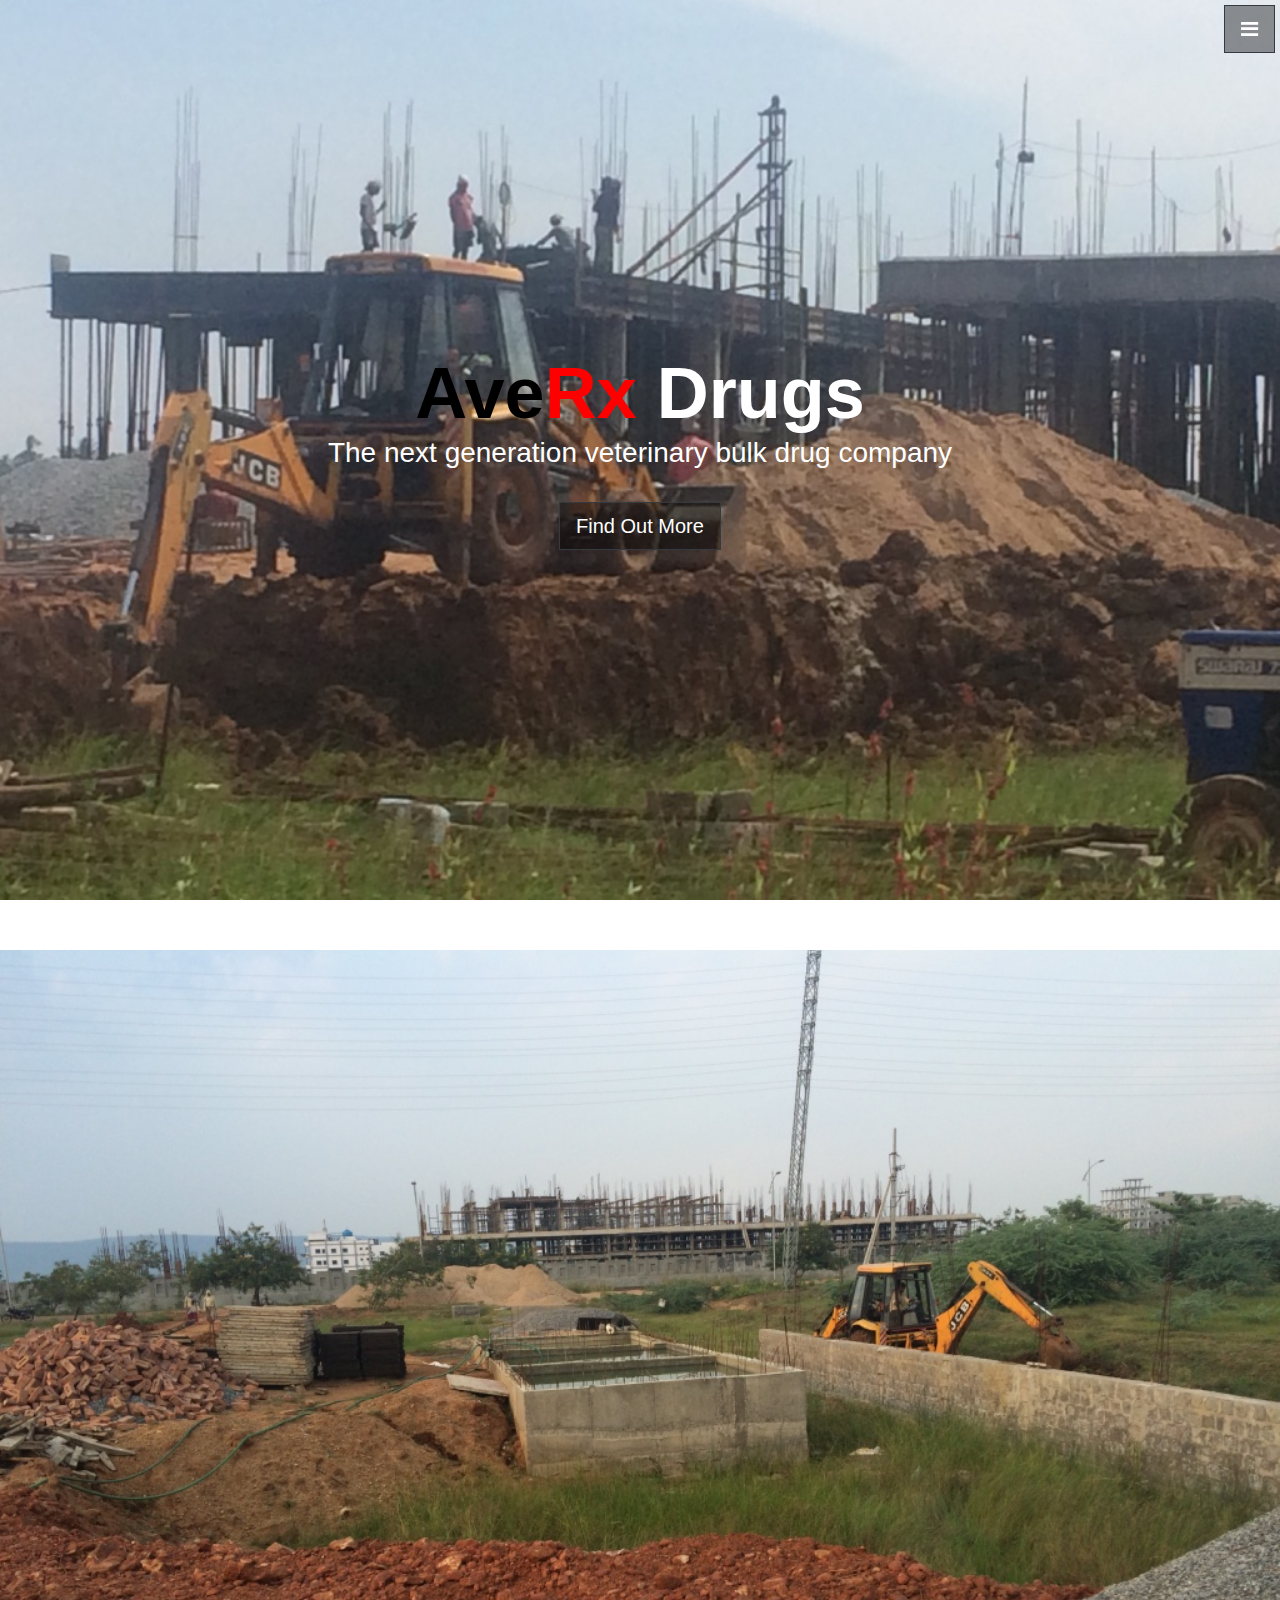
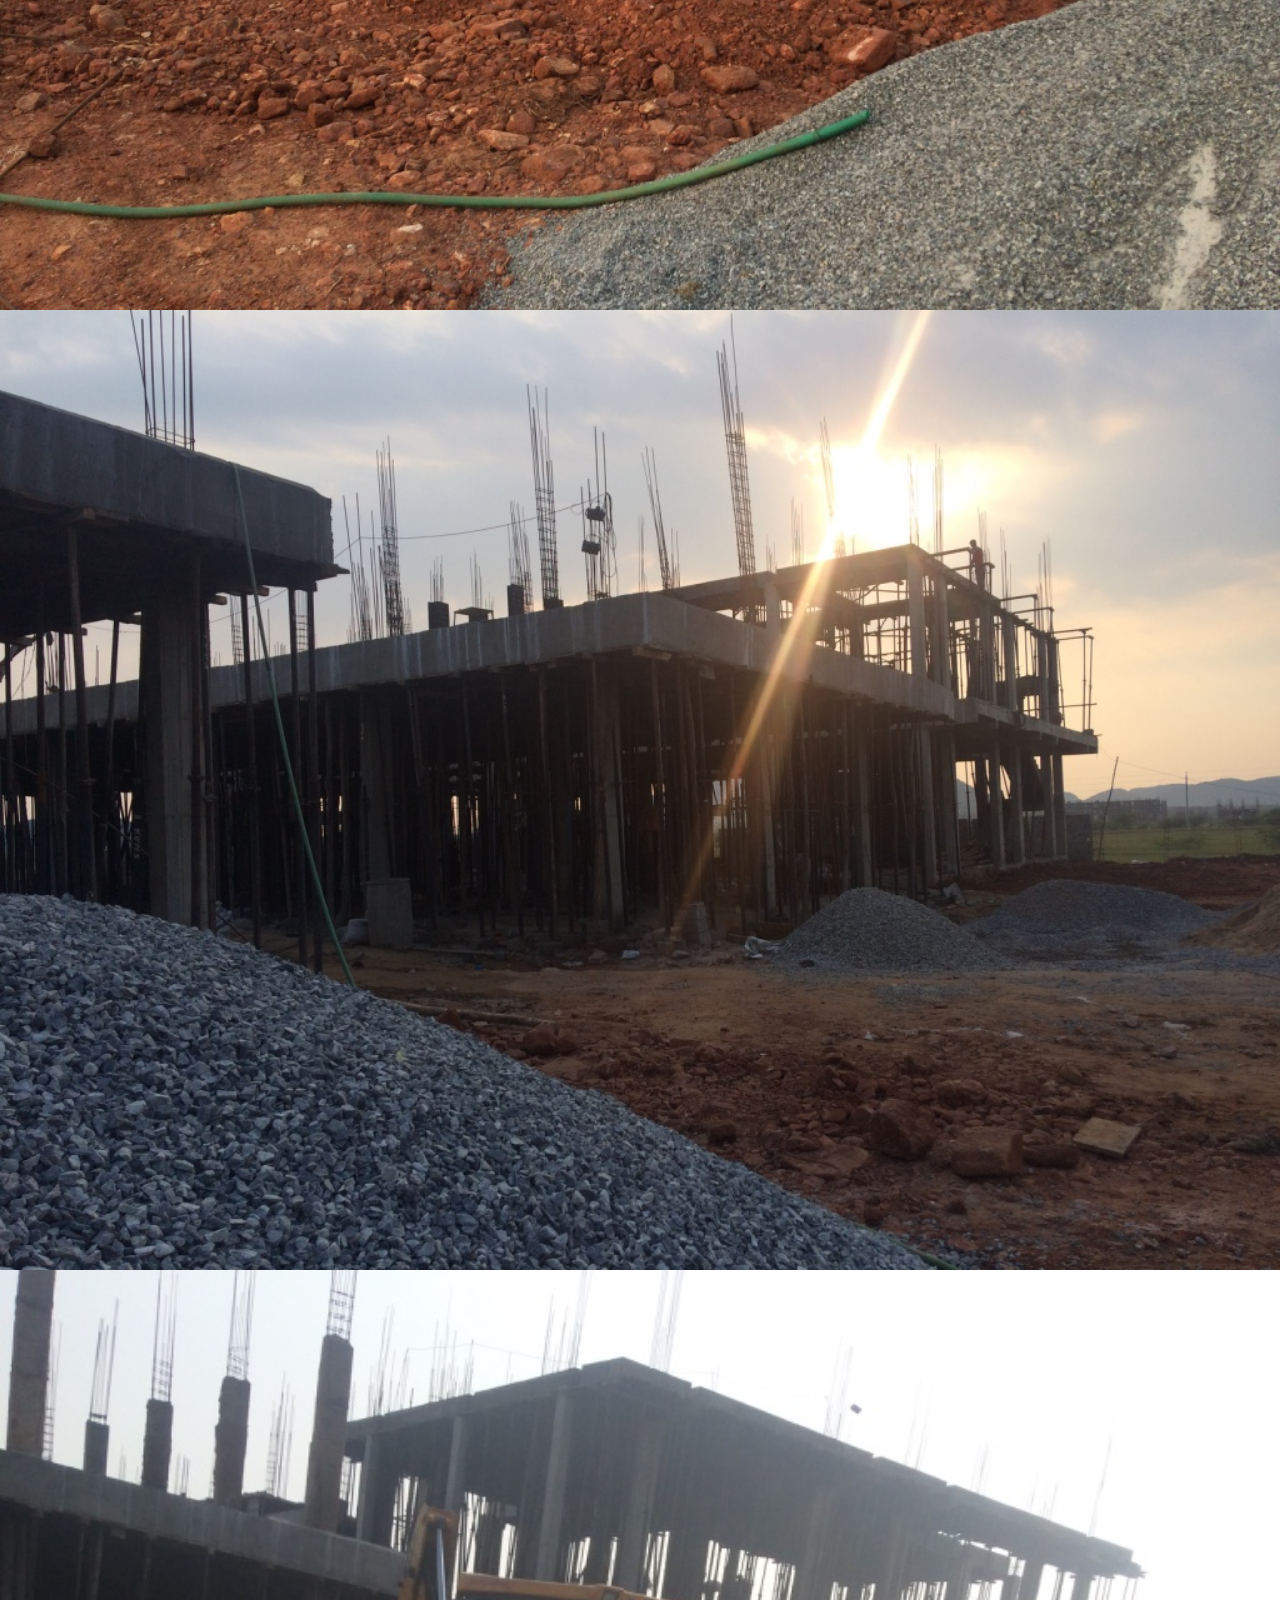
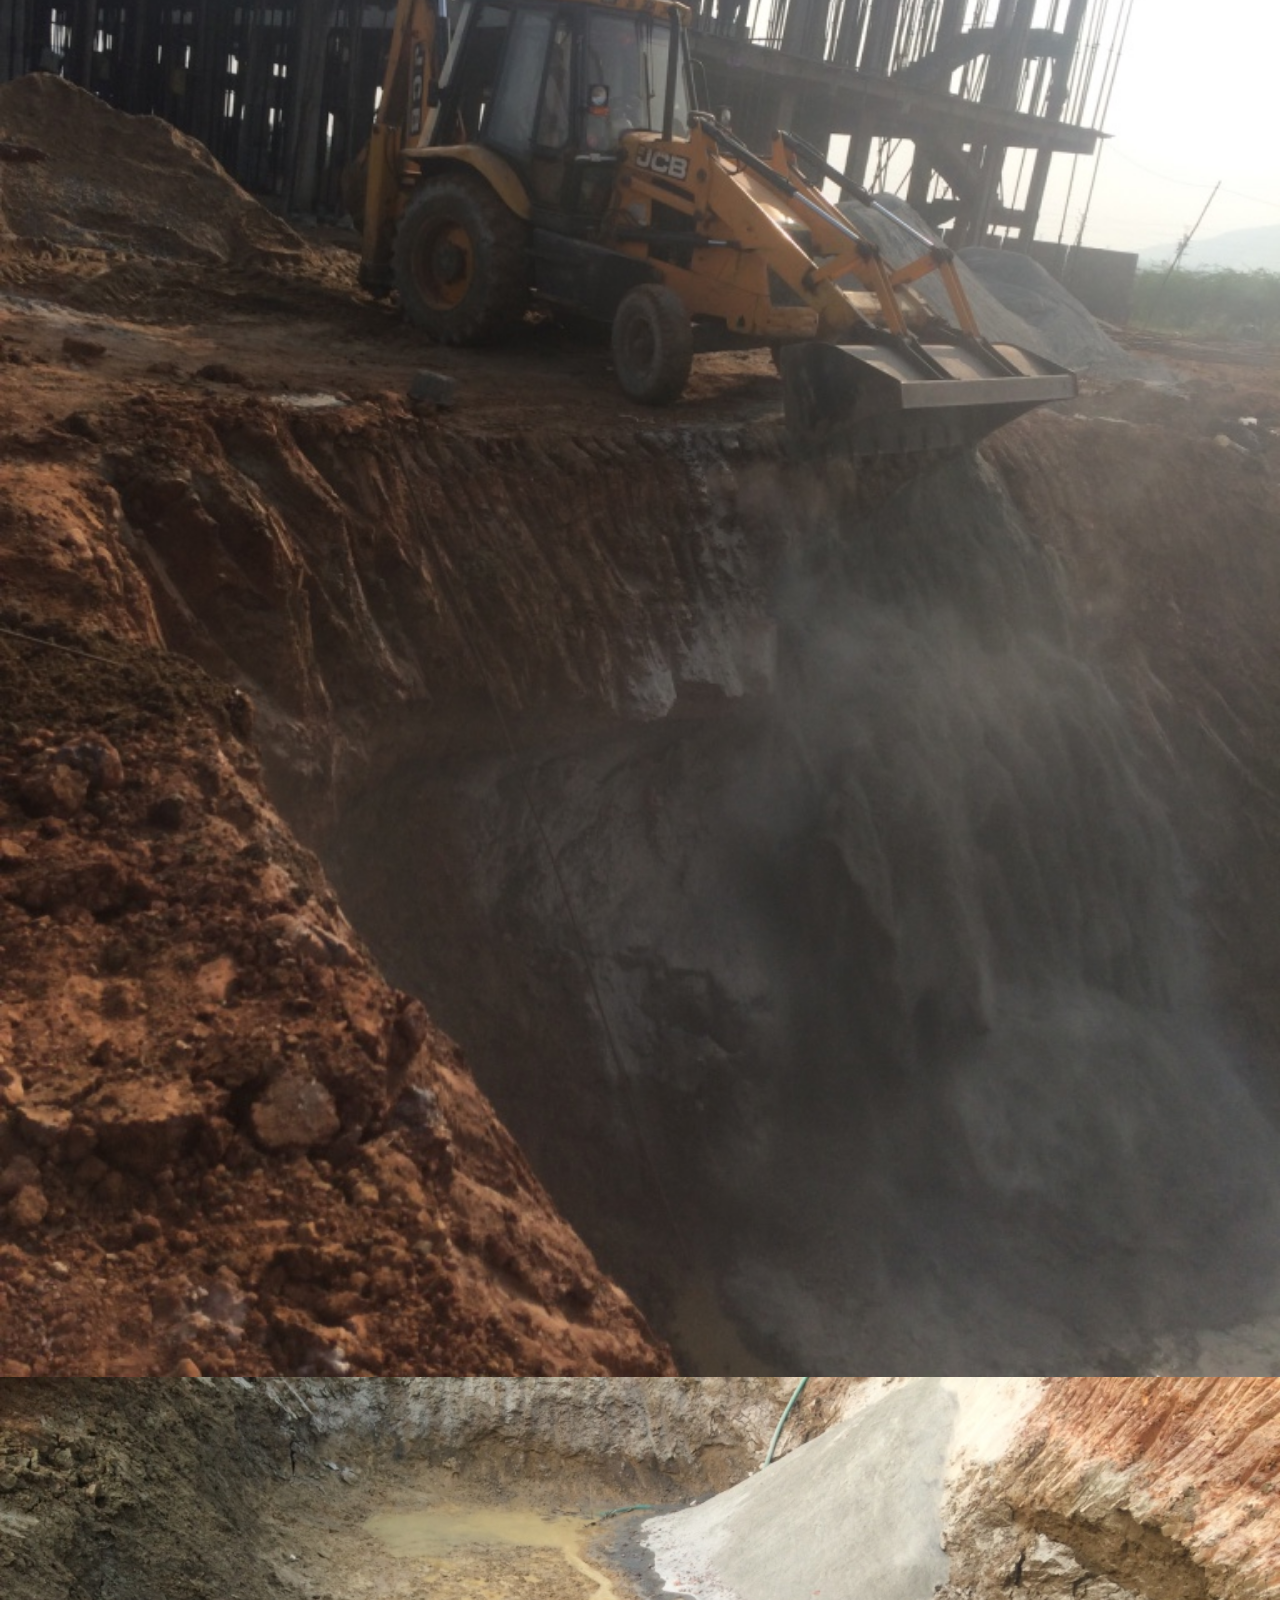
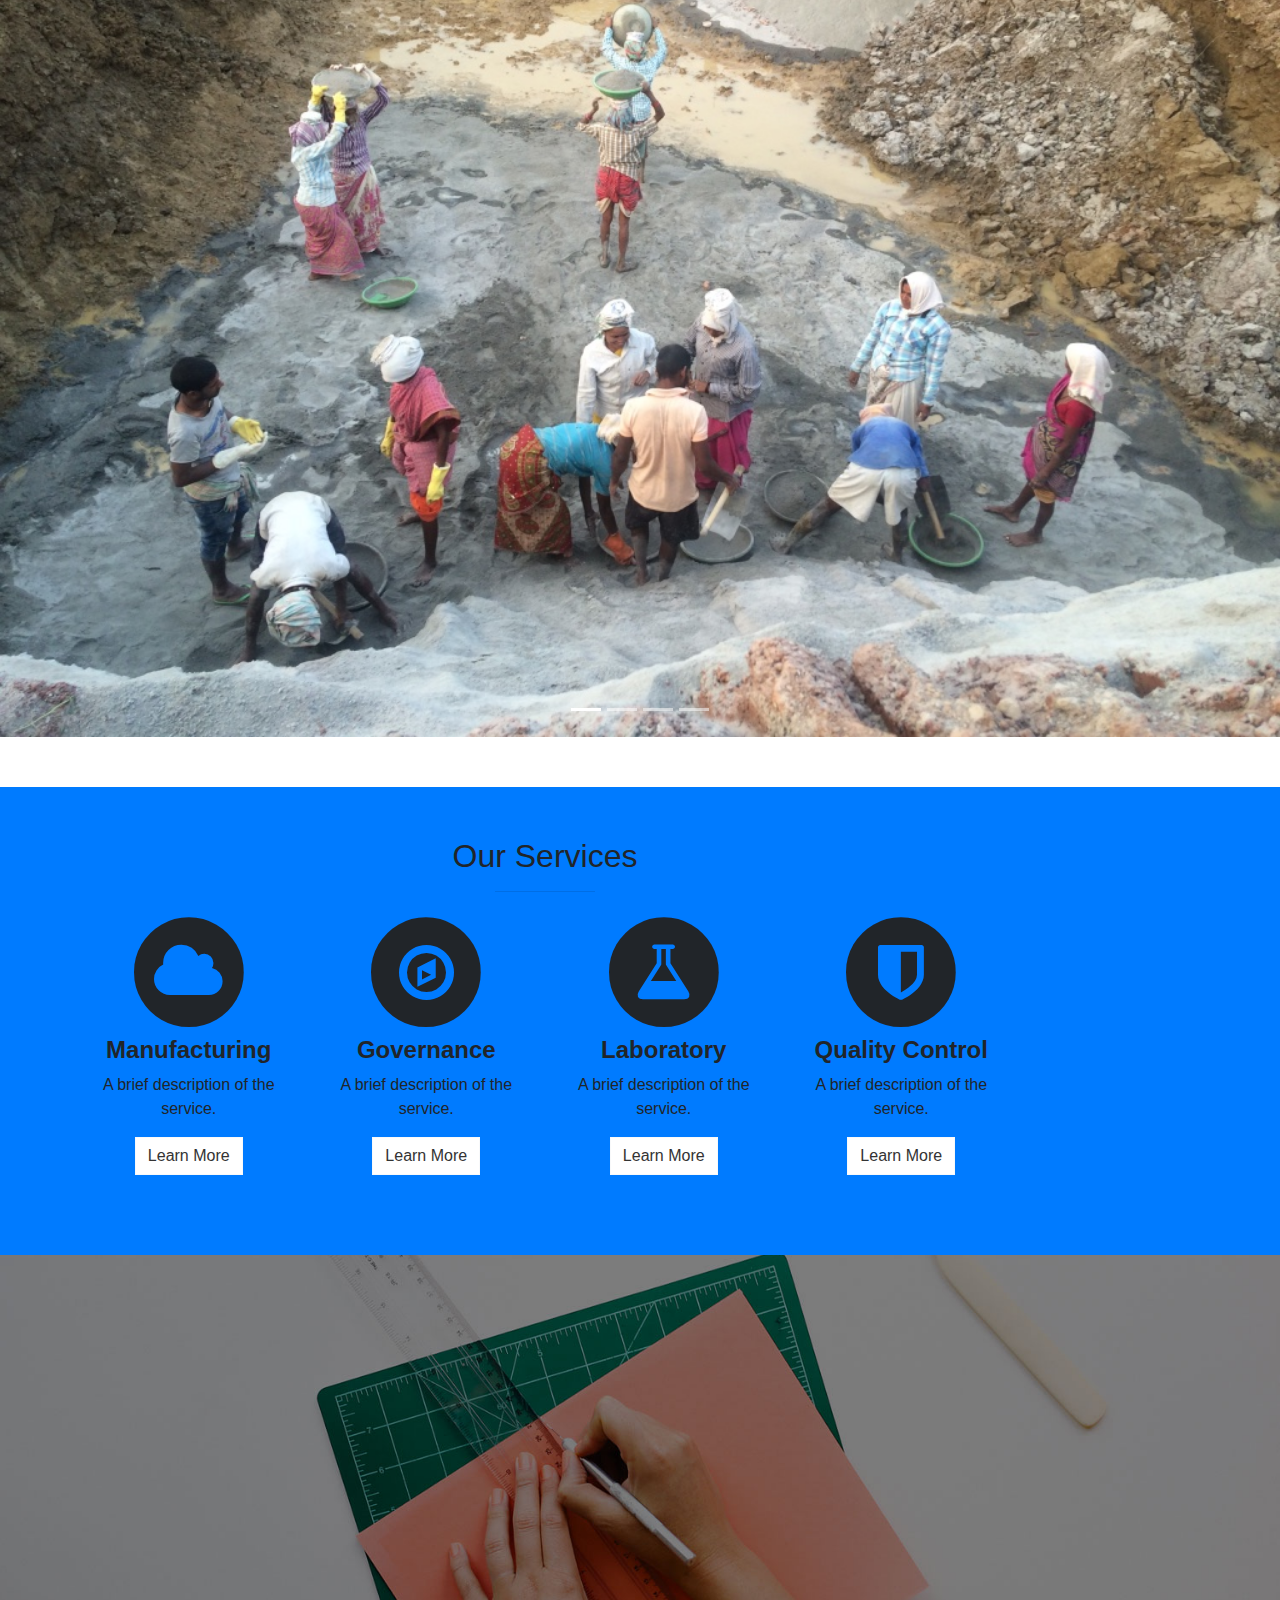
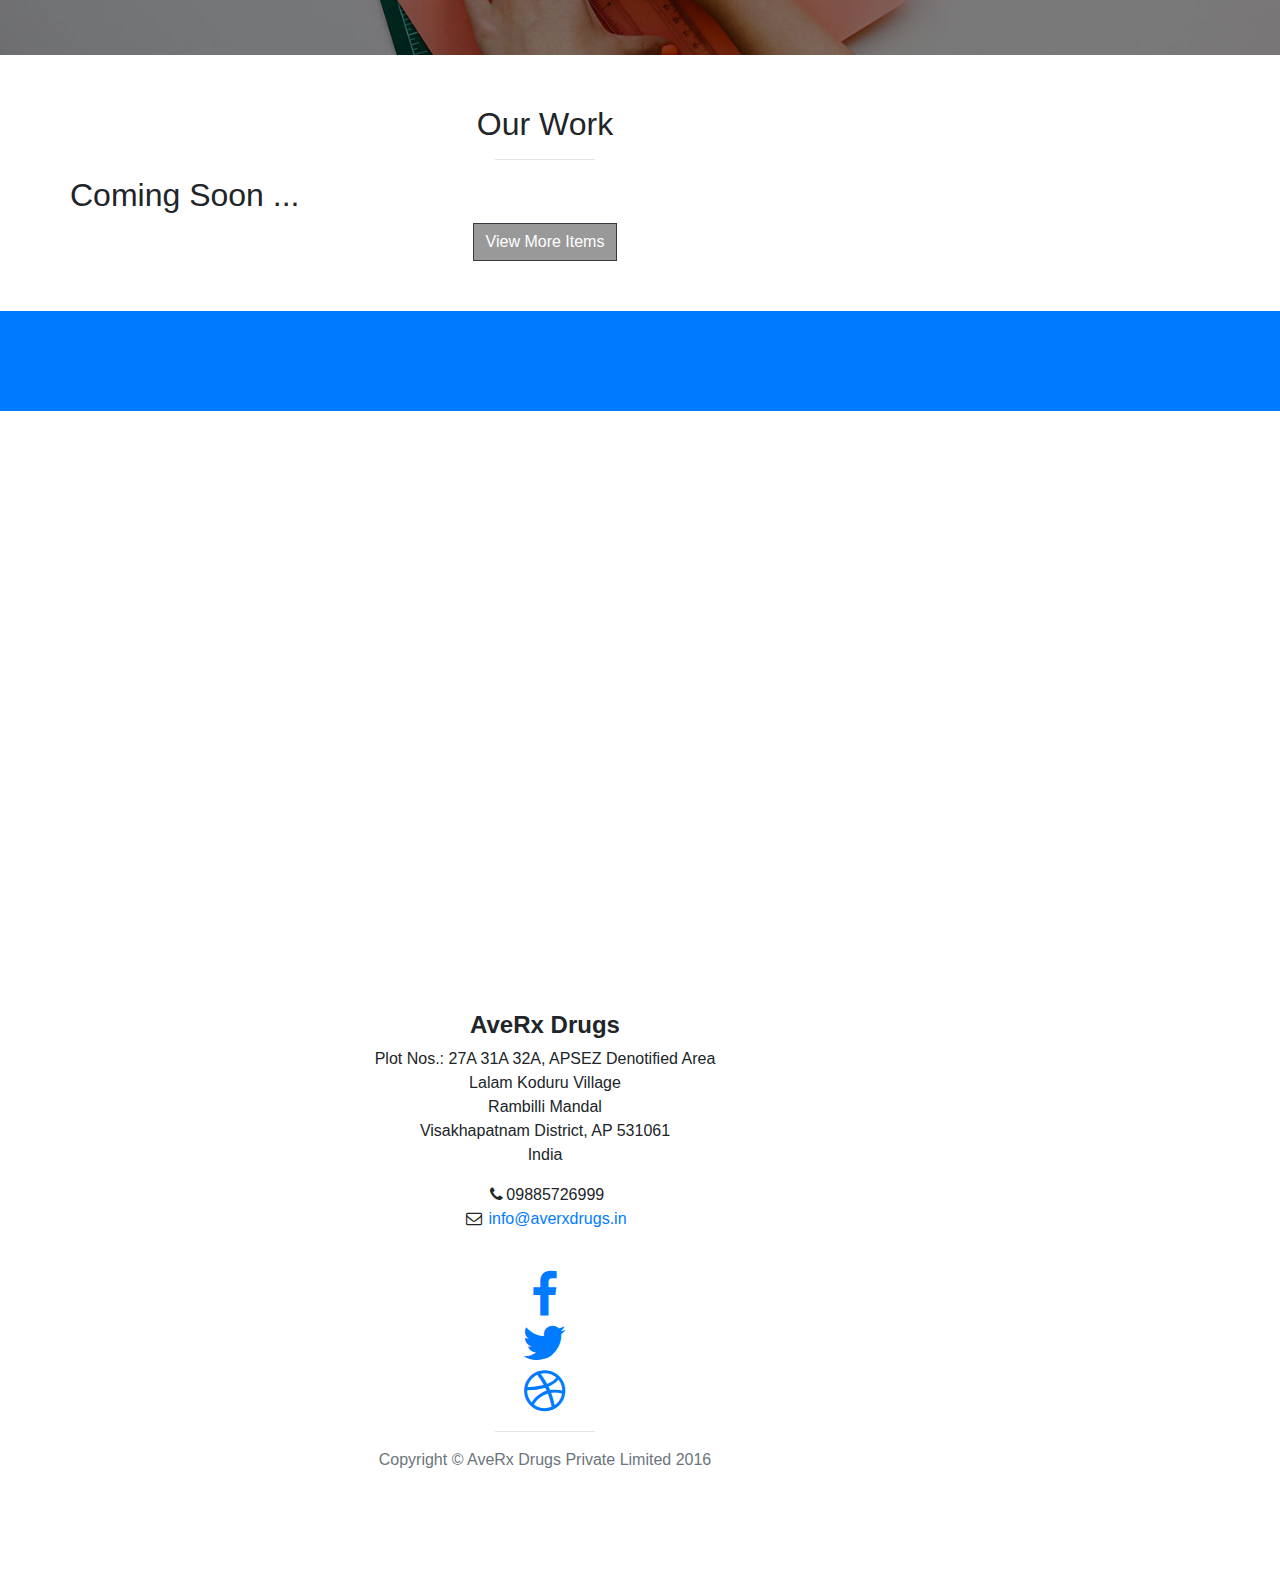
<file: projects/averx-static/index.html>
<!DOCTYPE html>
<html>
    <head>
        <title>Averx</title>

        <meta http-equiv="Content-Type" content="text/html; charset=UTF-8">
        <meta name="csrf-param" content="authenticity_token">
        <meta name="csrf-token" content="AMhH9oXCdxK3Wcf7sp4Ci4UUW+nAoMD9yoreZe3XGd8NjAhoGlDed1Qhl9FjH49f+LQXX6jF4tKa5LAZKj8IZg==">

        <meta http-equiv="X-UA-Compatible" content="IE=edge">
        <meta name="viewport" content="width=device-width, initial-scale=1">
        <meta name="description" content="">
        <meta name="author" content="">

        <link
            rel="stylesheet" href="https://maxcdn.bootstrapcdn.com/bootstrap/4.0.0/css/bootstrap.min.css"
            integrity="sha384-Gn5384xqQ1aoWXA+058RXPxPg6fy4IWvTNh0E263XmFcJlSAwiGgFAW/dAiS6JXm"
            crossorigin="anonymous">
        <link href="themes/stylish/css/stylish-portfolio.css" rel="stylesheet">
        <link href="./assets/font-awesome.min.css" rel="stylesheet" type="text/css">
        <link href="./assets/css" rel="stylesheet" type="text/css">

        <!-- HTML5 Shim and Respond.js IE8 support of HTML5 elements and media queries -->
        <!-- WARNING: Respond.js doesn't work if you view the page via file:// -->
        <!--[if lt IE 9]>
            <script src="https://oss.maxcdn.com/libs/html5shiv/3.7.0/html5shiv.js"></script>
            <script src="https://oss.maxcdn.com/libs/respond.js/1.4.2/respond.min.js"></script>
        <![endif]-->
    </head>

    <body data-gr-c-s-loaded="true">
        <!-- Navigation -->
        <a id="menu-toggle" href="http://averxdrugs.in/#" class="btn btn-dark btn-lg toggle"><i class="fa fa-bars"></i></a>
        <nav id="sidebar-wrapper">
            <ul class="sidebar-nav">
                <a id="menu-close" href="http://averxdrugs.in/#" class="btn btn-light btn-lg pull-right toggle"><i class="fa fa-times"></i></a>
                <li class="sidebar-brand">
                    <a href="http://averxdrugs.in/#top" onclick="$(&quot;#menu-close&quot;).click();">AveRx Drugs</a>
                </li>
                <li>
                    <a href="http://averxdrugs.in/#top" onclick="$(&quot;#menu-close&quot;).click();">Home</a>
                </li>
                <li>
                    <a href="http://averxdrugs.in/#about" onclick="$(&quot;#menu-close&quot;).click();">About</a>
                </li>
                <li>
                    <a href="http://averxdrugs.in/#services" onclick="$(&quot;#menu-close&quot;).click();">Services</a>
                </li>
                <li>
                    <a href="http://averxdrugs.in/#portfolio" onclick="$(&quot;#menu-close&quot;).click();">Portfolio</a>
                </li>
                <li>
                    <a href="http://averxdrugs.in/#contact" onclick="$(&quot;#menu-close&quot;).click();">Contact</a>
                </li>
            </ul>
        </nav>

        <header id="top" class="header">
            <div class="text-vertical-center">
                <h1 style="color:white;">
                    <font style="color:black">Ave</font><font style="color:red;">Rx</font> Drugs
                </h1>
                <h3 style="color:white;">The next generation veterinary bulk drug company</h3>
                <br>
                <a href="http://averxdrugs.in/#about" class="btn btn-dark btn-lg">Find Out More</a>
            </div>
        </header>
    
    
        <section id="about" class="about">
            <div id="myCarousel" class="carousel slide" data-ride="carousel">
              <!-- Indicators -->
              <ol class="carousel-indicators">
                <li data-target="#myCarousel" data-slide-to="0" class="active"></li>
                <li data-target="#myCarousel" data-slide-to="1" class=""></li>
                <li data-target="#myCarousel" data-slide-to="2" class=""></li>
                <li data-target="#myCarousel" data-slide-to="3" class=""></li>
              </ol>
            
              <!-- Wrapper for slides -->
              <div class="carousel-inner" role="listbox">
                <div class="item active">
                  <img width="100%" src="./assets/img_construction1.jpg" alt="Construction 1">
                </div>
            
                <div class="item">
                  <img width="100%" src="./assets/img_construction2.jpg" alt="Construction 2">
                </div>
            
                <div class="item">
                  <img width="100%" src="./assets/img_construction3.jpg" alt="Construction 3">
                </div>
            
                <div class="item">
                  <img width="100%" src="./assets/img_construction4.jpg" alt="Construction 4">
                </div>
              </div>
            
              <!-- Left and right controls -->
              <a class="left carousel-control" href="http://averxdrugs.in/#myCarousel" role="button" data-slide="prev">
                <span class="glyphicon glyphicon-chevron-left" aria-hidden="true"></span>
                <span class="sr-only">Previous</span>
              </a>
              <a class="right carousel-control" href="http://averxdrugs.in/#myCarousel" role="button" data-slide="next">
                <span class="glyphicon glyphicon-chevron-right" aria-hidden="true"></span>
                <span class="sr-only">Next</span>
              </a>
            </div>
        </section>
    
    
        <!-- Services -->
        <!-- The circle icons use Font Awesome's stacked icon classes. For more information, visit http://fontawesome.io/examples/ -->
        <section id="services" class="services bg-primary">
            <div class="container">
                <div class="row text-center">
                    <div class="col-lg-10 col-lg-offset-1">
                        <h2>Our Services</h2>
                        <hr class="small">
                        <div class="row">
                            <div class="col-md-3 col-sm-6">
                                <div class="service-item">
                                    <span class="fa-stack fa-4x">
                                    <i class="fa fa-circle fa-stack-2x"></i>
                                    <i class="fa fa-cloud fa-stack-1x text-primary"></i>
                                </span>
                                    <h4>
                                        <strong>Manufacturing</strong>
                                    </h4>
                                    <p>A brief description of the service.</p>
                                    <a href="http://averxdrugs.in/#" class="btn btn-light">Learn More</a>
                                </div>
                            </div>
                            <div class="col-md-3 col-sm-6">
                                <div class="service-item">
                                    <span class="fa-stack fa-4x">
                                    <i class="fa fa-circle fa-stack-2x"></i>
                                    <i class="fa fa-compass fa-stack-1x text-primary"></i>
                                </span>
                                    <h4>
                                        <strong>Governance</strong>
                                    </h4>
                                    <p>A brief description of the service.</p>
                                    <a href="http://averxdrugs.in/#" class="btn btn-light">Learn More</a>
                                </div>
                            </div>
                            <div class="col-md-3 col-sm-6">
                                <div class="service-item">
                                    <span class="fa-stack fa-4x">
                                    <i class="fa fa-circle fa-stack-2x"></i>
                                    <i class="fa fa-flask fa-stack-1x text-primary"></i>
                                </span>
                                    <h4>
                                        <strong>Laboratory</strong>
                                    </h4>
                                    <p>A brief description of the service.</p>
                                    <a href="http://averxdrugs.in/#" class="btn btn-light">Learn More</a>
                                </div>
                            </div>
                            <div class="col-md-3 col-sm-6">
                                <div class="service-item">
                                    <span class="fa-stack fa-4x">
                                    <i class="fa fa-circle fa-stack-2x"></i>
                                    <i class="fa fa-shield fa-stack-1x text-primary"></i>
                                </span>
                                    <h4>
                                        <strong>Quality Control</strong>
                                    </h4>
                                    <p>A brief description of the service.</p>
                                    <a href="http://averxdrugs.in/#" class="btn btn-light">Learn More</a>
                                </div>
                            </div>
                        </div>
                    </div>
                </div>
            </div>
        </section>
    
        <!-- Callout -->
        <aside class="callout">
            <div class="text-vertical-center">
    <!--
                <h1>Vertically Centered</h1>
    -->
            </div>
        </aside>
    
        <!-- Portfolio -->
        <section id="portfolio" class="portfolio">
            <div class="container">
                <div class="row">
                    <div class="col-lg-10 col-lg-offset-1 text-center">
                        <h2>Our Work</h2>
                        <hr class="small">
                        <div class="row">
                          <h2>Coming Soon ...</h2>
                          <br>
    <!--
                            <div class="col-md-6">
                                <div class="portfolio-item">
                                    <a href="#">
                                        <img class="img-portfolio img-responsive" src="img/portfolio-1.jpg">
                                    </a>
                                </div>
                            </div>
                            <div class="col-md-6">
                                <div class="portfolio-item">
                                    <a href="#">
                                        <img class="img-portfolio img-responsive" src="img/portfolio-2.jpg">
                                    </a>
                                </div>
                            </div>
                            <div class="col-md-6">
                                <div class="portfolio-item">
                                    <a href="#">
                                        <img class="img-portfolio img-responsive" src="img/portfolio-3.jpg">
                                    </a>
                                </div>
                            </div>
                            <div class="col-md-6">
                                <div class="portfolio-item">
                                    <a href="#">
                                        <img class="img-portfolio img-responsive" src="img/portfolio-4.jpg">
                                    </a>
                                </div>
                            </div>
    -->
                        </div>
                        <a href="http://averxdrugs.in/#" class="btn btn-dark">View More Items</a>
                    </div>
                </div>
            </div>
        </section>

        <!-- Call to Action -->
        <aside class="call-to-action bg-primary">
            <div class="container">
<!--
                <div class="row">
                    <div class="col-lg-12 text-center">
                        <h3>The buttons below are impossible to resist.</h3>
                        <a href="#" class="btn btn-lg btn-light">Click Me!</a>
                        <a href="#" class="btn btn-lg btn-dark">Look at Me!</a>
                    </div>
                </div>
-->
            </div>
        </aside>

        <section id="contact" class="map">
            <iframe
                width="100%" height="100%" frameborder="0" scrolling="no" marginheight="0" marginwidth="0"
                src="https://www.google.com/maps/embed?pb=!1m18!1m12!1m3!1d3805.188674831859!2d82.95414391481285!3d17.49850458801212!2m3!1f0!2f0!3f0!3m2!1i1024!2i768!4f13.1!3m3!1m2!1s0x3a390b073986195f%3A0xbef55f89afbd229!2sAverx+Drugs!5e0!3m2!1sen!2sin!4v1513406975897"
                width="800" height="400" frameborder="0" style="border:0" allowfullscreen>
            </iframe>
            <br>
            <small>
                <a href="https://maps.google.com/maps?f=q&amp;source=embed&amp;hl=en&amp;geocode=&amp;q=Ramaa,+Gardens,+Prasad,+Mansion,+RTO+Office+Road,+Kakinada,+AP&amp;aq=0&amp;oq=twitter&amp;sll=28.659344,-81.187888&amp;sspn=0.128789,0.264187&amp;ie=UTF8&amp;hq=Twitter,+Inc.,+Market+Street,+San+Francisco,+CA&amp;t=m&amp;z=15&amp;iwloc=A"></a>
            </small>
        </section>

        <footer>
            <div class="container">
                <div class="row">
                    <div class="col-lg-10 col-lg-offset-1 text-center">
                        <h4><strong>AveRx Drugs</strong>
                        </h4>
                        <p>Plot Nos.: 27A 31A 32A, APSEZ Denotified Area
                            <br>Lalam Koduru Village
                            <br>Rambilli Mandal
                            <br>Visakhapatnam District, AP 531061
                            <br>India</p>
                        <ul class="list-unstyled">
                            <li><i class="fa fa-phone fa-fw"></i>09885726999</li>
                            <li><i class="fa fa-envelope-o fa-fw"></i> <a href="mailto:info@averxdrugs.in">info@averxdrugs.in</a>
                            </li>
                        </ul>
                        <br>
                        <ul class="list-inline">
                            <li>
                                <a href="http://averxdrugs.in/#"><i class="fa fa-facebook fa-fw fa-3x"></i></a>
                            </li>
                            <li>
                                <a href="http://averxdrugs.in/#"><i class="fa fa-twitter fa-fw fa-3x"></i></a>
                            </li>
                            <li>
                                <a href="http://averxdrugs.in/#"><i class="fa fa-dribbble fa-fw fa-3x"></i></a>
                            </li>
                        </ul>
                        <hr class="small">
                        <p class="text-muted">Copyright © AveRx Drugs Private Limited 2016</p>
                    </div>
                </div>
            </div>
            <a id="to-top" href="http://averxdrugs.in/#top" class="btn btn-dark btn-lg" style="display: none; position: fixed;"><i class="fa fa-chevron-up fa-fw fa-1x"></i></a>
        </footer>

        <script src="./assets/jquery.js"></script>
        <script src="./assets/bootstrap.min.js"></script>

        <script>
            // Closes the sidebar menu
            $("#menu-close").click(function(e) {
                e.preventDefault();
                $("#sidebar-wrapper").toggleClass("active");
            });
            // Opens the sidebar menu
            $("#menu-toggle").click(function(e) {
                e.preventDefault();
                $("#sidebar-wrapper").toggleClass("active");
            });
            // Scrolls to the selected menu item on the page
            $(function() {
                $('a[href*=#]:not([href=#],[data-toggle],[data-target],[data-slide])').click(function() {
                    if (location.pathname.replace(/^\//, '') == this.pathname.replace(/^\//, '') || location.hostname == this.hostname) {
                        var target = $(this.hash);
                        target = target.length ? target : $('[name=' + this.hash.slice(1) + ']');
                        if (target.length) {
                            $('html,body').animate({
                                scrollTop: target.offset().top
                            }, 1000);
                            return false;
                        }
                    }
                });
            });
            //#to-top button appears after scrolling
            var fixed = false;
            $(document).scroll(function() {
                if ($(this).scrollTop() > 250) {
                    if (!fixed) {
                        fixed = true;
                        // $('#to-top').css({position:'fixed', display:'block'});
                        $('#to-top').show("slow", function() {
                            $('#to-top').css({
                                position: 'fixed',
                                display: 'block'
                            });
                        });
                    }
                } else {
                    if (fixed) {
                        fixed = false;
                        $('#to-top').hide("slow", function() {
                            $('#to-top').css({
                                display: 'none'
                            });
                        });
                    }
                }
            });
            // Disable Google Maps scrolling
            // See http://stackoverflow.com/a/25904582/1607849
            // Disable scroll zooming and bind back the click event
            var onMapMouseleaveHandler = function(event) {
                var that = $(this);
                that.on('click', onMapClickHandler);
                that.off('mouseleave', onMapMouseleaveHandler);
                that.find('iframe').css("pointer-events", "none");
            }
            var onMapClickHandler = function(event) {
                    var that = $(this);
                    // Disable the click handler until the user leaves the map area
                    that.off('click', onMapClickHandler);
                    // Enable scrolling zoom
                    that.find('iframe').css("pointer-events", "auto");
                    // Handle the mouse leave event
                    that.on('mouseleave', onMapMouseleaveHandler);
                }
                // Enable map zooming with mouse scroll when the user clicks the map
            $('.map').on('click', onMapClickHandler);
        </script>
    </body>
</html>
</file>
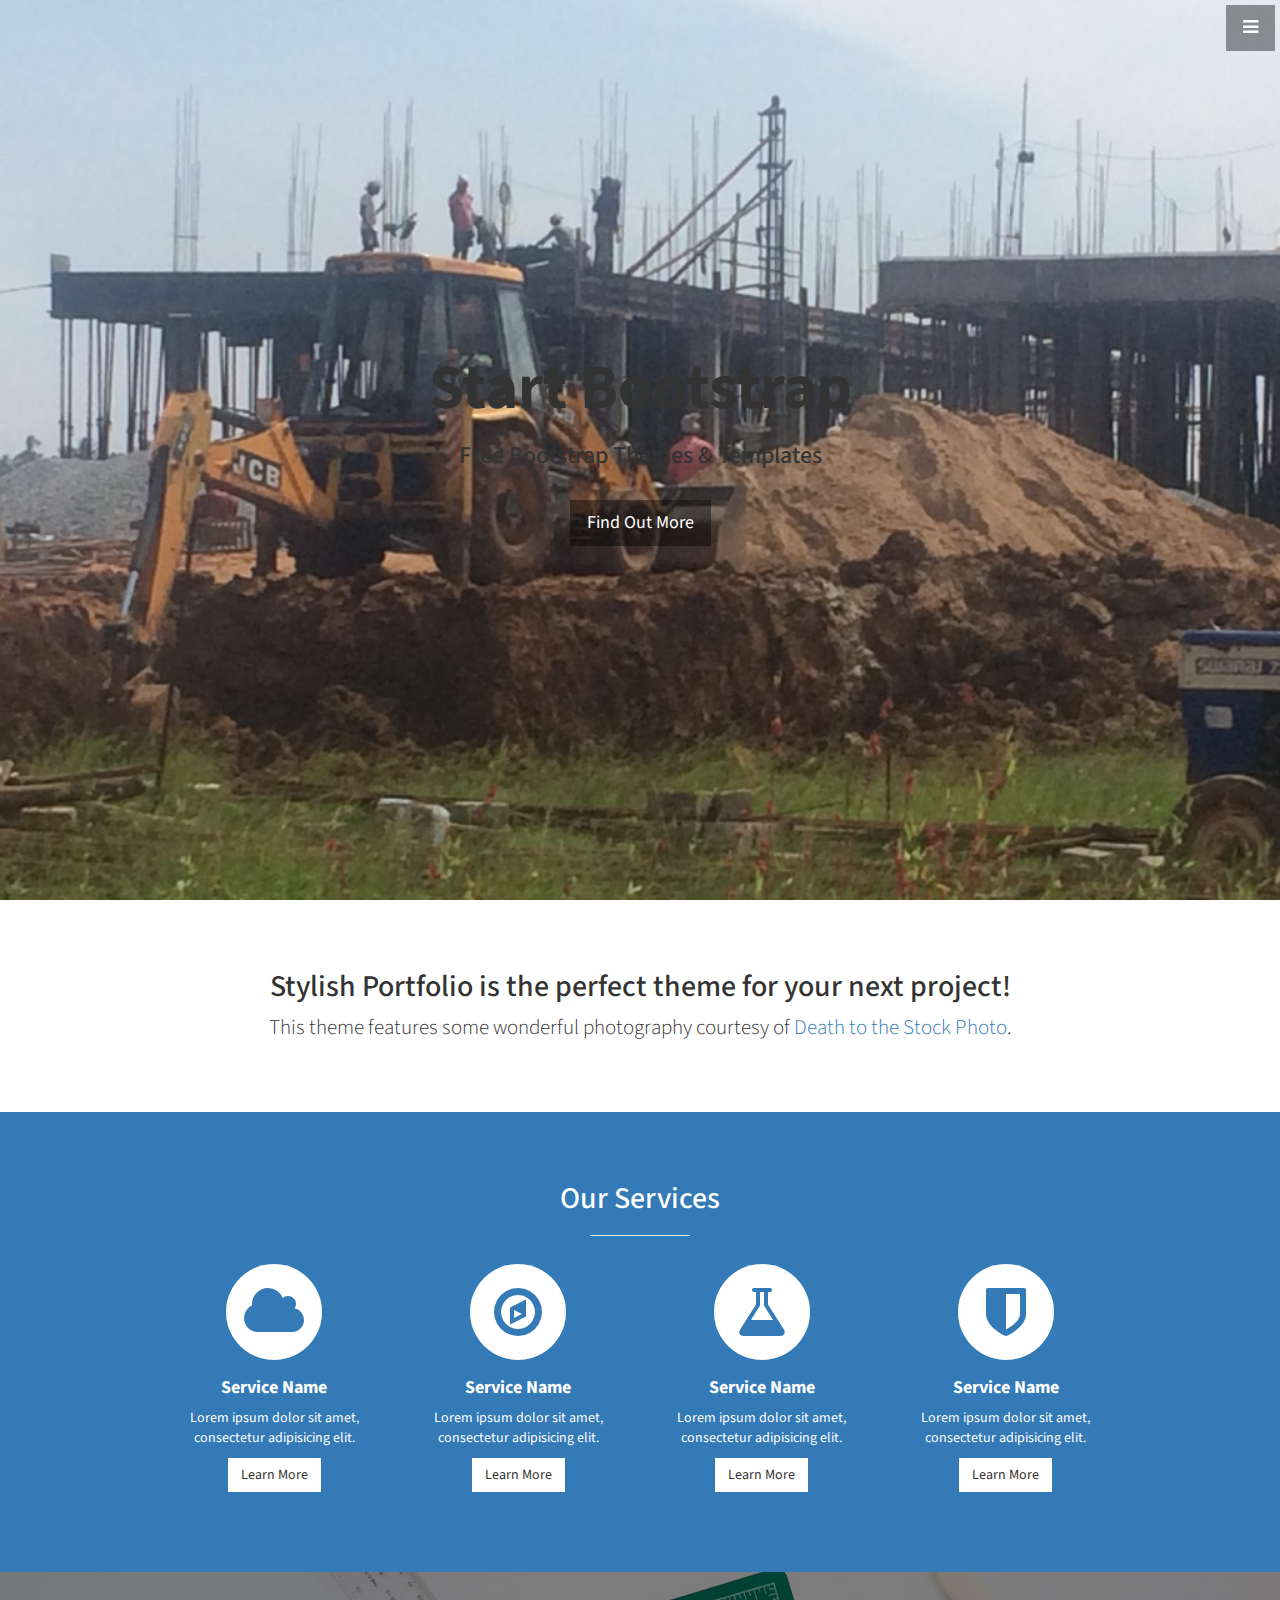
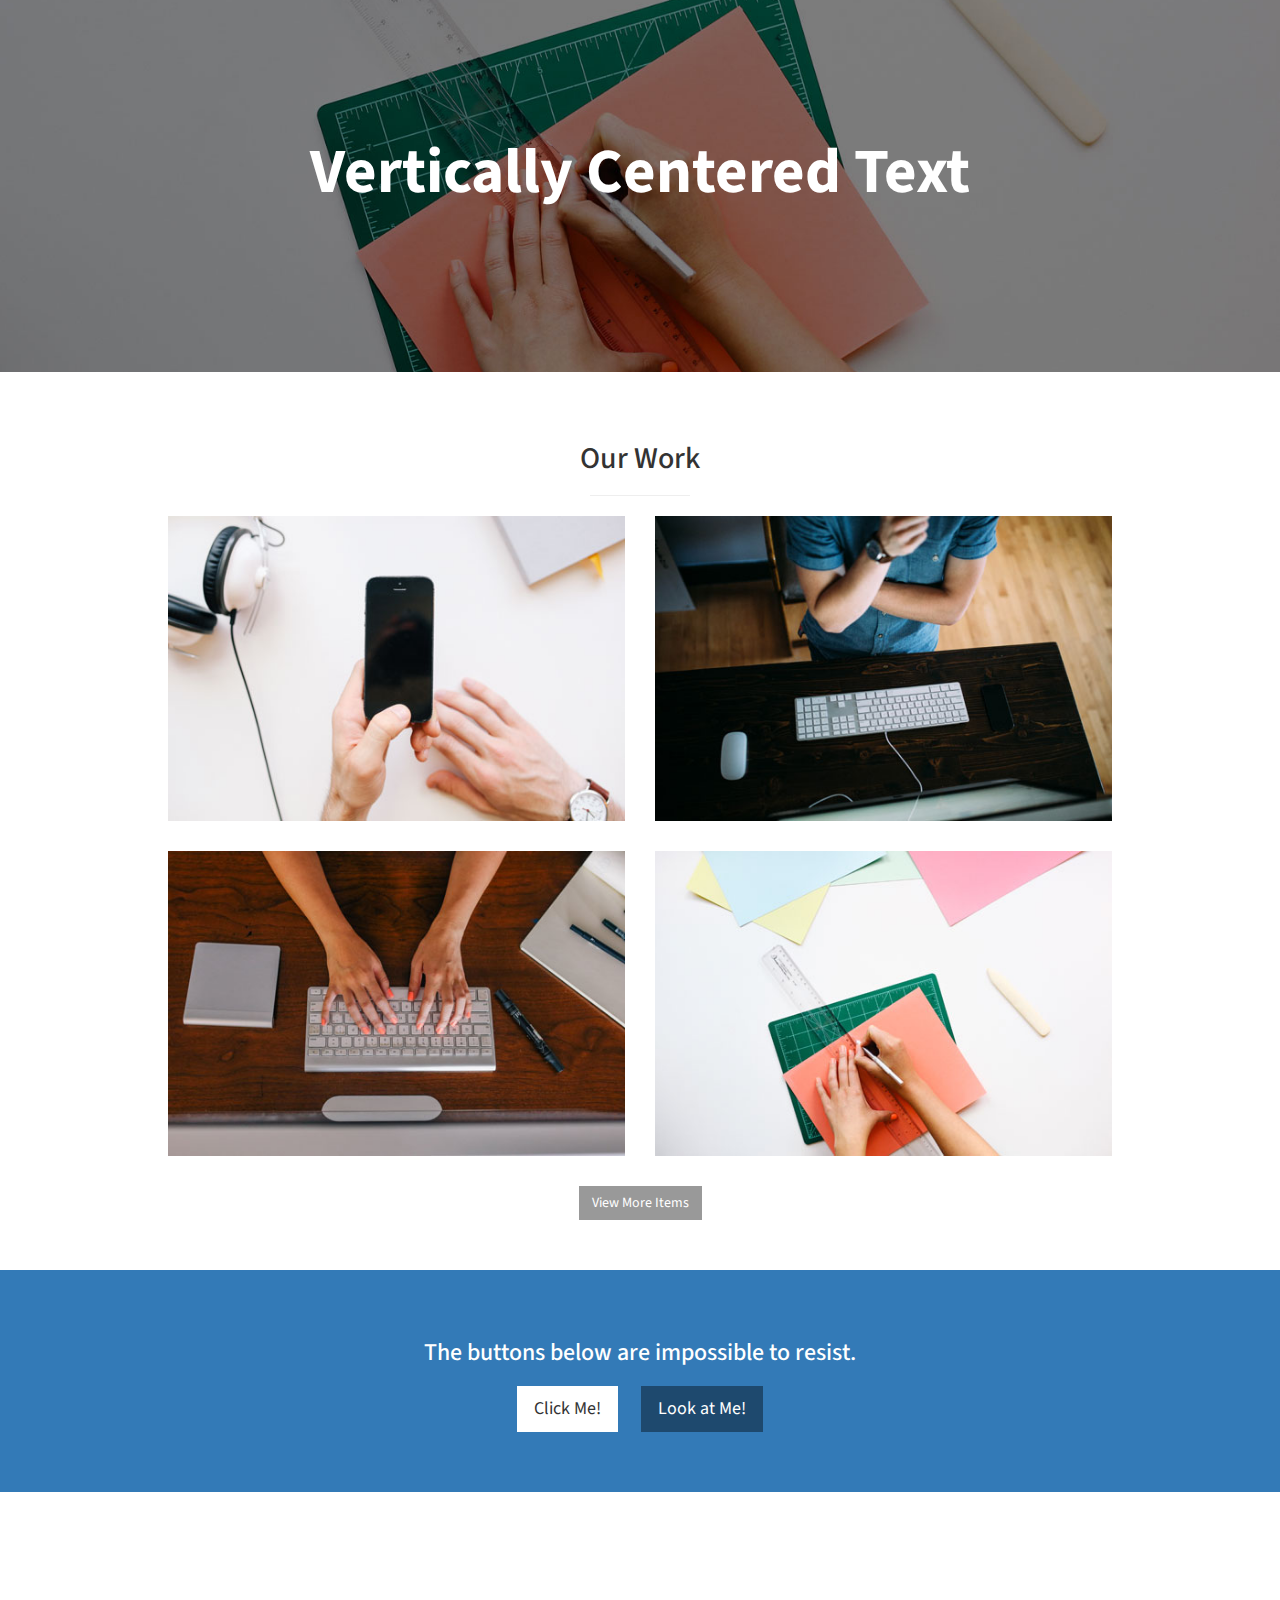
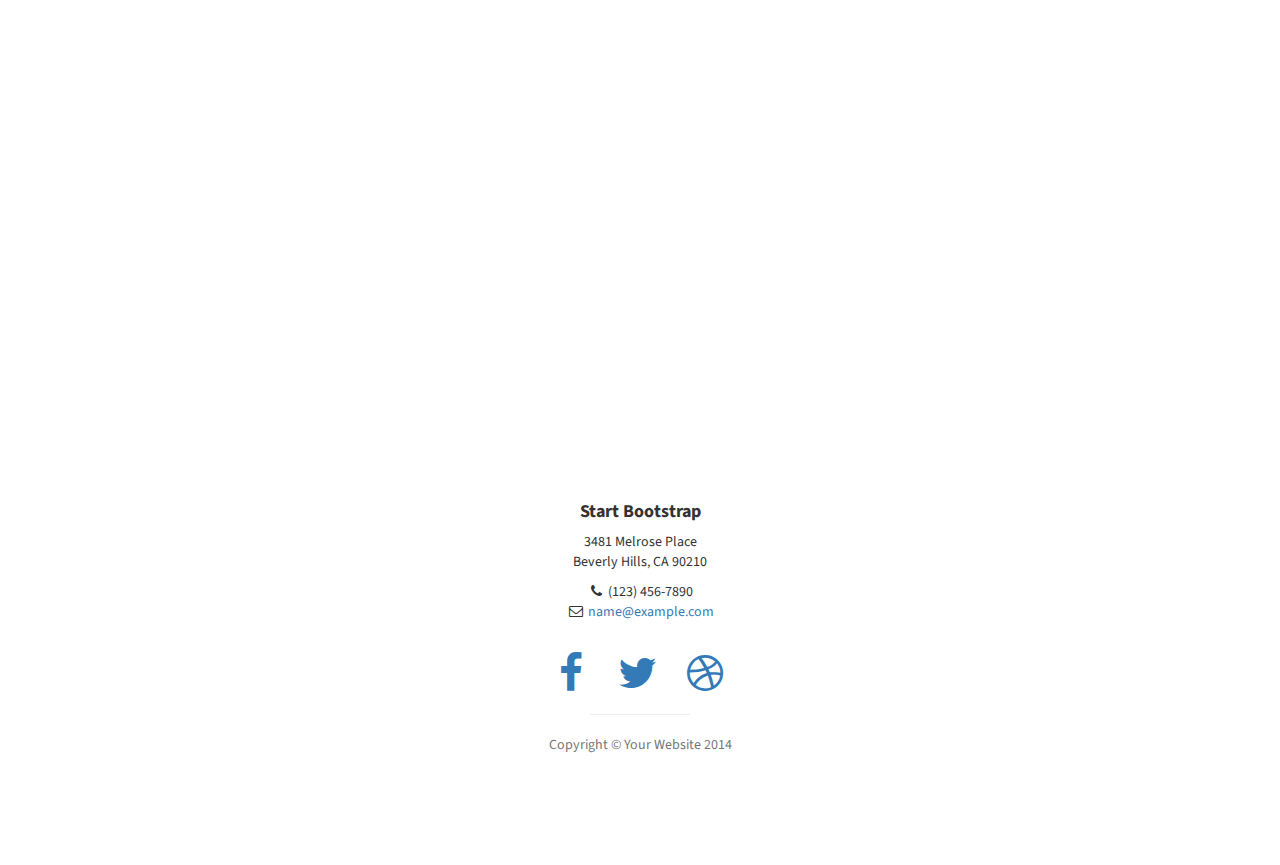
<file: projects/averx-static/themes/stylish/index.html>
<!DOCTYPE html>
<html lang="en">

<head>

    <meta charset="utf-8">
    <meta http-equiv="X-UA-Compatible" content="IE=edge">
    <meta name="viewport" content="width=device-width, initial-scale=1">
    <meta name="description" content="">
    <meta name="author" content="">

    <title>Stylish Portfolio - Start Bootstrap Theme</title>

    <!-- Bootstrap Core CSS -->
    <link href="css/bootstrap.min.css" rel="stylesheet">

    <!-- Custom CSS -->
    <link href="css/stylish-portfolio.css" rel="stylesheet">

    <!-- Custom Fonts -->
    <link href="font-awesome/css/font-awesome.min.css" rel="stylesheet" type="text/css">
    <link href="https://fonts.googleapis.com/css?family=Source+Sans+Pro:300,400,700,300italic,400italic,700italic" rel="stylesheet" type="text/css">

    <!-- HTML5 Shim and Respond.js IE8 support of HTML5 elements and media queries -->
    <!-- WARNING: Respond.js doesn't work if you view the page via file:// -->
    <!--[if lt IE 9]>
        <script src="https://oss.maxcdn.com/libs/html5shiv/3.7.0/html5shiv.js"></script>
        <script src="https://oss.maxcdn.com/libs/respond.js/1.4.2/respond.min.js"></script>
    <![endif]-->

</head>

<body>

    <!-- Navigation -->
    <a id="menu-toggle" href="#" class="btn btn-dark btn-lg toggle"><i class="fa fa-bars"></i></a>
    <nav id="sidebar-wrapper">
        <ul class="sidebar-nav">
            <a id="menu-close" href="#" class="btn btn-light btn-lg pull-right toggle"><i class="fa fa-times"></i></a>
            <li class="sidebar-brand">
                <a href="#top" onclick=$("#menu-close").click();>Start Bootstrap</a>
            </li>
            <li>
                <a href="#top" onclick=$("#menu-close").click();>Home</a>
            </li>
            <li>
                <a href="#about" onclick=$("#menu-close").click();>About</a>
            </li>
            <li>
                <a href="#services" onclick=$("#menu-close").click();>Services</a>
            </li>
            <li>
                <a href="#portfolio" onclick=$("#menu-close").click();>Portfolio</a>
            </li>
            <li>
                <a href="#contact" onclick=$("#menu-close").click();>Contact</a>
            </li>
        </ul>
    </nav>

    <!-- Header -->
    <header id="top" class="header">
        <div class="text-vertical-center">
            <h1>Start Bootstrap</h1>
            <h3>Free Bootstrap Themes &amp; Templates</h3>
            <br>
            <a href="#about" class="btn btn-dark btn-lg">Find Out More</a>
        </div>
    </header>

    <!-- About -->
    <section id="about" class="about">
        <div class="container">
            <div class="row">
                <div class="col-lg-12 text-center">
                    <h2>Stylish Portfolio is the perfect theme for your next project!</h2>
                    <p class="lead">This theme features some wonderful photography courtesy of <a target="_blank" href="http://join.deathtothestockphoto.com/">Death to the Stock Photo</a>.</p>
                </div>
            </div>
            <!-- /.row -->
        </div>
        <!-- /.container -->
    </section>

    <!-- Services -->
    <!-- The circle icons use Font Awesome's stacked icon classes. For more information, visit http://fontawesome.io/examples/ -->
    <section id="services" class="services bg-primary">
        <div class="container">
            <div class="row text-center">
                <div class="col-lg-10 col-lg-offset-1">
                    <h2>Our Services</h2>
                    <hr class="small">
                    <div class="row">
                        <div class="col-md-3 col-sm-6">
                            <div class="service-item">
                                <span class="fa-stack fa-4x">
                                <i class="fa fa-circle fa-stack-2x"></i>
                                <i class="fa fa-cloud fa-stack-1x text-primary"></i>
                            </span>
                                <h4>
                                    <strong>Service Name</strong>
                                </h4>
                                <p>Lorem ipsum dolor sit amet, consectetur adipisicing elit.</p>
                                <a href="#" class="btn btn-light">Learn More</a>
                            </div>
                        </div>
                        <div class="col-md-3 col-sm-6">
                            <div class="service-item">
                                <span class="fa-stack fa-4x">
                                <i class="fa fa-circle fa-stack-2x"></i>
                                <i class="fa fa-compass fa-stack-1x text-primary"></i>
                            </span>
                                <h4>
                                    <strong>Service Name</strong>
                                </h4>
                                <p>Lorem ipsum dolor sit amet, consectetur adipisicing elit.</p>
                                <a href="#" class="btn btn-light">Learn More</a>
                            </div>
                        </div>
                        <div class="col-md-3 col-sm-6">
                            <div class="service-item">
                                <span class="fa-stack fa-4x">
                                <i class="fa fa-circle fa-stack-2x"></i>
                                <i class="fa fa-flask fa-stack-1x text-primary"></i>
                            </span>
                                <h4>
                                    <strong>Service Name</strong>
                                </h4>
                                <p>Lorem ipsum dolor sit amet, consectetur adipisicing elit.</p>
                                <a href="#" class="btn btn-light">Learn More</a>
                            </div>
                        </div>
                        <div class="col-md-3 col-sm-6">
                            <div class="service-item">
                                <span class="fa-stack fa-4x">
                                <i class="fa fa-circle fa-stack-2x"></i>
                                <i class="fa fa-shield fa-stack-1x text-primary"></i>
                            </span>
                                <h4>
                                    <strong>Service Name</strong>
                                </h4>
                                <p>Lorem ipsum dolor sit amet, consectetur adipisicing elit.</p>
                                <a href="#" class="btn btn-light">Learn More</a>
                            </div>
                        </div>
                    </div>
                    <!-- /.row (nested) -->
                </div>
                <!-- /.col-lg-10 -->
            </div>
            <!-- /.row -->
        </div>
        <!-- /.container -->
    </section>

    <!-- Callout -->
    <aside class="callout">
        <div class="text-vertical-center">
            <h1>Vertically Centered Text</h1>
        </div>
    </aside>

    <!-- Portfolio -->
    <section id="portfolio" class="portfolio">
        <div class="container">
            <div class="row">
                <div class="col-lg-10 col-lg-offset-1 text-center">
                    <h2>Our Work</h2>
                    <hr class="small">
                    <div class="row">
                        <div class="col-md-6">
                            <div class="portfolio-item">
                                <a href="#">
                                    <img class="img-portfolio img-responsive" src="img/portfolio-1.jpg">
                                </a>
                            </div>
                        </div>
                        <div class="col-md-6">
                            <div class="portfolio-item">
                                <a href="#">
                                    <img class="img-portfolio img-responsive" src="img/portfolio-2.jpg">
                                </a>
                            </div>
                        </div>
                        <div class="col-md-6">
                            <div class="portfolio-item">
                                <a href="#">
                                    <img class="img-portfolio img-responsive" src="img/portfolio-3.jpg">
                                </a>
                            </div>
                        </div>
                        <div class="col-md-6">
                            <div class="portfolio-item">
                                <a href="#">
                                    <img class="img-portfolio img-responsive" src="img/portfolio-4.jpg">
                                </a>
                            </div>
                        </div>
                    </div>
                    <!-- /.row (nested) -->
                    <a href="#" class="btn btn-dark">View More Items</a>
                </div>
                <!-- /.col-lg-10 -->
            </div>
            <!-- /.row -->
        </div>
        <!-- /.container -->
    </section>

    <!-- Call to Action -->
    <aside class="call-to-action bg-primary">
        <div class="container">
            <div class="row">
                <div class="col-lg-12 text-center">
                    <h3>The buttons below are impossible to resist.</h3>
                    <a href="#" class="btn btn-lg btn-light">Click Me!</a>
                    <a href="#" class="btn btn-lg btn-dark">Look at Me!</a>
                </div>
            </div>
        </div>
    </aside>

    <!-- Map -->
    <section id="contact" class="map">
        <iframe width="100%" height="100%" frameborder="0" scrolling="no" marginheight="0" marginwidth="0" src="https://maps.google.com/maps?f=q&amp;source=s_q&amp;hl=en&amp;geocode=&amp;q=Twitter,+Inc.,+Market+Street,+San+Francisco,+CA&amp;aq=0&amp;oq=twitter&amp;sll=28.659344,-81.187888&amp;sspn=0.128789,0.264187&amp;ie=UTF8&amp;hq=Twitter,+Inc.,+Market+Street,+San+Francisco,+CA&amp;t=m&amp;z=15&amp;iwloc=A&amp;output=embed"></iframe>
        <br />
        <small>
            <a href="https://maps.google.com/maps?f=q&amp;source=embed&amp;hl=en&amp;geocode=&amp;q=Twitter,+Inc.,+Market+Street,+San+Francisco,+CA&amp;aq=0&amp;oq=twitter&amp;sll=28.659344,-81.187888&amp;sspn=0.128789,0.264187&amp;ie=UTF8&amp;hq=Twitter,+Inc.,+Market+Street,+San+Francisco,+CA&amp;t=m&amp;z=15&amp;iwloc=A"></a>
        </small>
    </section>

    <!-- Footer -->
    <footer>
        <div class="container">
            <div class="row">
                <div class="col-lg-10 col-lg-offset-1 text-center">
                    <h4><strong>Start Bootstrap</strong>
                    </h4>
                    <p>3481 Melrose Place
                        <br>Beverly Hills, CA 90210</p>
                    <ul class="list-unstyled">
                        <li><i class="fa fa-phone fa-fw"></i> (123) 456-7890</li>
                        <li><i class="fa fa-envelope-o fa-fw"></i> <a href="mailto:name@example.com">name@example.com</a>
                        </li>
                    </ul>
                    <br>
                    <ul class="list-inline">
                        <li>
                            <a href="#"><i class="fa fa-facebook fa-fw fa-3x"></i></a>
                        </li>
                        <li>
                            <a href="#"><i class="fa fa-twitter fa-fw fa-3x"></i></a>
                        </li>
                        <li>
                            <a href="#"><i class="fa fa-dribbble fa-fw fa-3x"></i></a>
                        </li>
                    </ul>
                    <hr class="small">
                    <p class="text-muted">Copyright &copy; Your Website 2014</p>
                </div>
            </div>
        </div>
        <a id="to-top" href="#top" class="btn btn-dark btn-lg"><i class="fa fa-chevron-up fa-fw fa-1x"></i></a>
    </footer>

    <!-- jQuery -->
    <script src="js/jquery.js"></script>

    <!-- Bootstrap Core JavaScript -->
    <script src="js/bootstrap.min.js"></script>

    <!-- Custom Theme JavaScript -->
    <script>
    // Closes the sidebar menu
    $("#menu-close").click(function(e) {
        e.preventDefault();
        $("#sidebar-wrapper").toggleClass("active");
    });
    // Opens the sidebar menu
    $("#menu-toggle").click(function(e) {
        e.preventDefault();
        $("#sidebar-wrapper").toggleClass("active");
    });
    // Scrolls to the selected menu item on the page
    $(function() {
        $('a[href*=#]:not([href=#],[data-toggle],[data-target],[data-slide])').click(function() {
            if (location.pathname.replace(/^\//, '') == this.pathname.replace(/^\//, '') || location.hostname == this.hostname) {
                var target = $(this.hash);
                target = target.length ? target : $('[name=' + this.hash.slice(1) + ']');
                if (target.length) {
                    $('html,body').animate({
                        scrollTop: target.offset().top
                    }, 1000);
                    return false;
                }
            }
        });
    });
    //#to-top button appears after scrolling
    var fixed = false;
    $(document).scroll(function() {
        if ($(this).scrollTop() > 250) {
            if (!fixed) {
                fixed = true;
                // $('#to-top').css({position:'fixed', display:'block'});
                $('#to-top').show("slow", function() {
                    $('#to-top').css({
                        position: 'fixed',
                        display: 'block'
                    });
                });
            }
        } else {
            if (fixed) {
                fixed = false;
                $('#to-top').hide("slow", function() {
                    $('#to-top').css({
                        display: 'none'
                    });
                });
            }
        }
    });
    // Disable Google Maps scrolling
    // See http://stackoverflow.com/a/25904582/1607849
    // Disable scroll zooming and bind back the click event
    var onMapMouseleaveHandler = function(event) {
        var that = $(this);
        that.on('click', onMapClickHandler);
        that.off('mouseleave', onMapMouseleaveHandler);
        that.find('iframe').css("pointer-events", "none");
    }
    var onMapClickHandler = function(event) {
            var that = $(this);
            // Disable the click handler until the user leaves the map area
            that.off('click', onMapClickHandler);
            // Enable scrolling zoom
            that.find('iframe').css("pointer-events", "auto");
            // Handle the mouse leave event
            that.on('mouseleave', onMapMouseleaveHandler);
        }
        // Enable map zooming with mouse scroll when the user clicks the map
    $('.map').on('click', onMapClickHandler);
    </script>

</body>

</html>
</file>
<file: projects/averx-static/themes/stylish/css/stylish-portfolio.css>
/*!
 * Start Bootstrap - Stylish Portfolio (http://startbootstrap.com/)
 * Copyright 2013-2016 Start Bootstrap
 * Licensed under MIT (https://github.com/BlackrockDigital/startbootstrap/blob/gh-pages/LICENSE)
 */

/* Global Styles */

html,
body {
    width: 100%;
    height: 100%;
}

body {
    font-family: "Source Sans Pro","Helvetica Neue",Helvetica,Arial,sans-serif;
}

.text-vertical-center {
    display: table-cell;
    text-align: center;
    vertical-align: middle;
}

.text-vertical-center h1 {
    margin: 0;
    padding: 0;
    font-size: 4.5em;
    font-weight: 700;
}

/* Custom Button Styles */

.btn-dark {
    border-radius: 0;
    color: #fff;
    background-color: rgba(0,0,0,0.4);
}

.btn-dark:hover,
.btn-dark:focus,
.btn-dark:active {
    color: #fff;
    background-color: rgba(0,0,0,0.7);
}

.btn-light {
    border-radius: 0;
    color: #333;
    background-color: rgb(255,255,255);
}

.btn-light:hover,
.btn-light:focus,
.btn-light:active {
    color: #333;
    background-color: rgba(255,255,255,0.8);
}

/* Custom Horizontal Rule */

hr.small {
    max-width: 100px;
}

/* Side Menu */

#sidebar-wrapper {
    z-index: 1000;
    position: fixed;
    right: 0;
    width: 250px;
    height: 100%;
    transform: translateX(250px);
    overflow-y: auto;
    background: #222;
    -webkit-transition: all 0.4s ease 0s;
    -moz-transition: all 0.4s ease 0s;
    -ms-transition: all 0.4s ease 0s;
    -o-transition: all 0.4s ease 0s;
    transition: all 0.4s ease 0s;
}

.sidebar-nav {
    position: absolute;
    top: 0;
    width: 250px;
    margin: 0;
    padding: 0;
    list-style: none;
}

.sidebar-nav li {
    text-indent: 20px;
    line-height: 40px;
}

.sidebar-nav li a {
    display: block;
    text-decoration: none;
    color: #999;
}

.sidebar-nav li a:hover {
    text-decoration: none;
    color: #fff;
    background: rgba(255,255,255,0.2);
}

.sidebar-nav li a:active,
.sidebar-nav li a:focus {
    text-decoration: none;
}

.sidebar-nav > .sidebar-brand {
    height: 55px;
    font-size: 18px;
    line-height: 55px;
}

.sidebar-nav > .sidebar-brand a {
    color: #999;
}

.sidebar-nav > .sidebar-brand a:hover {
    color: #fff;
    background: none;
}

#menu-toggle {
    z-index: 1;
    position: fixed;
    top: 0;
    right: 0;
}

#sidebar-wrapper.active {
    right: 250px;
    width: 250px;
    -webkit-transition: all 0.4s ease 0s;
    -moz-transition: all 0.4s ease 0s;
    -ms-transition: all 0.4s ease 0s;
    -o-transition: all 0.4s ease 0s;
    transition: all 0.4s ease 0s;
}

.toggle {
    margin: 5px 5px 0 0;
}

/* Header */

.header {
    display: table;
    position: relative;
    width: 100%;
    height: 100%;
    background: url(../img/bg.jpg) no-repeat center center scroll;
    -webkit-background-size: cover;
    -moz-background-size: cover;
    background-size: cover;
    -o-background-size: cover;
}

/* About */

.about {
    padding: 50px 0;
}

/* Services */

.services {
    padding: 50px 0;
}

.service-item {
    margin-bottom: 30px;
}

/* Callout */

.callout {
    display: table;
    width: 100%;
    height: 400px;
    color: #fff;
    background: url(../img/callout.jpg) no-repeat center center scroll;
    -webkit-background-size: cover;
    -moz-background-size: cover;
    background-size: cover;
    -o-background-size: cover;
}

/* Portfolio */

.portfolio {
    padding: 50px 0;
}

.portfolio-item {
    margin-bottom: 30px;
}

.img-portfolio {
    margin: 0 auto;
}

.img-portfolio:hover {
    opacity: 0.8;
}

/* Call to Action */

.call-to-action {
    padding: 50px 0;
}

.call-to-action .btn {
    margin: 10px;
}

/* Map */

.map {
    height: 500px;
}

@media(max-width:768px) {
    .map {
        height: 75%;
    }
}

.map iframe {
    pointer-events: none;
}

/* Footer */

footer {
    padding: 100px 0;
}

#to-top {
  display: none;
  position: fixed;
  bottom: 5px;
  right: 5px;
}
</file>
